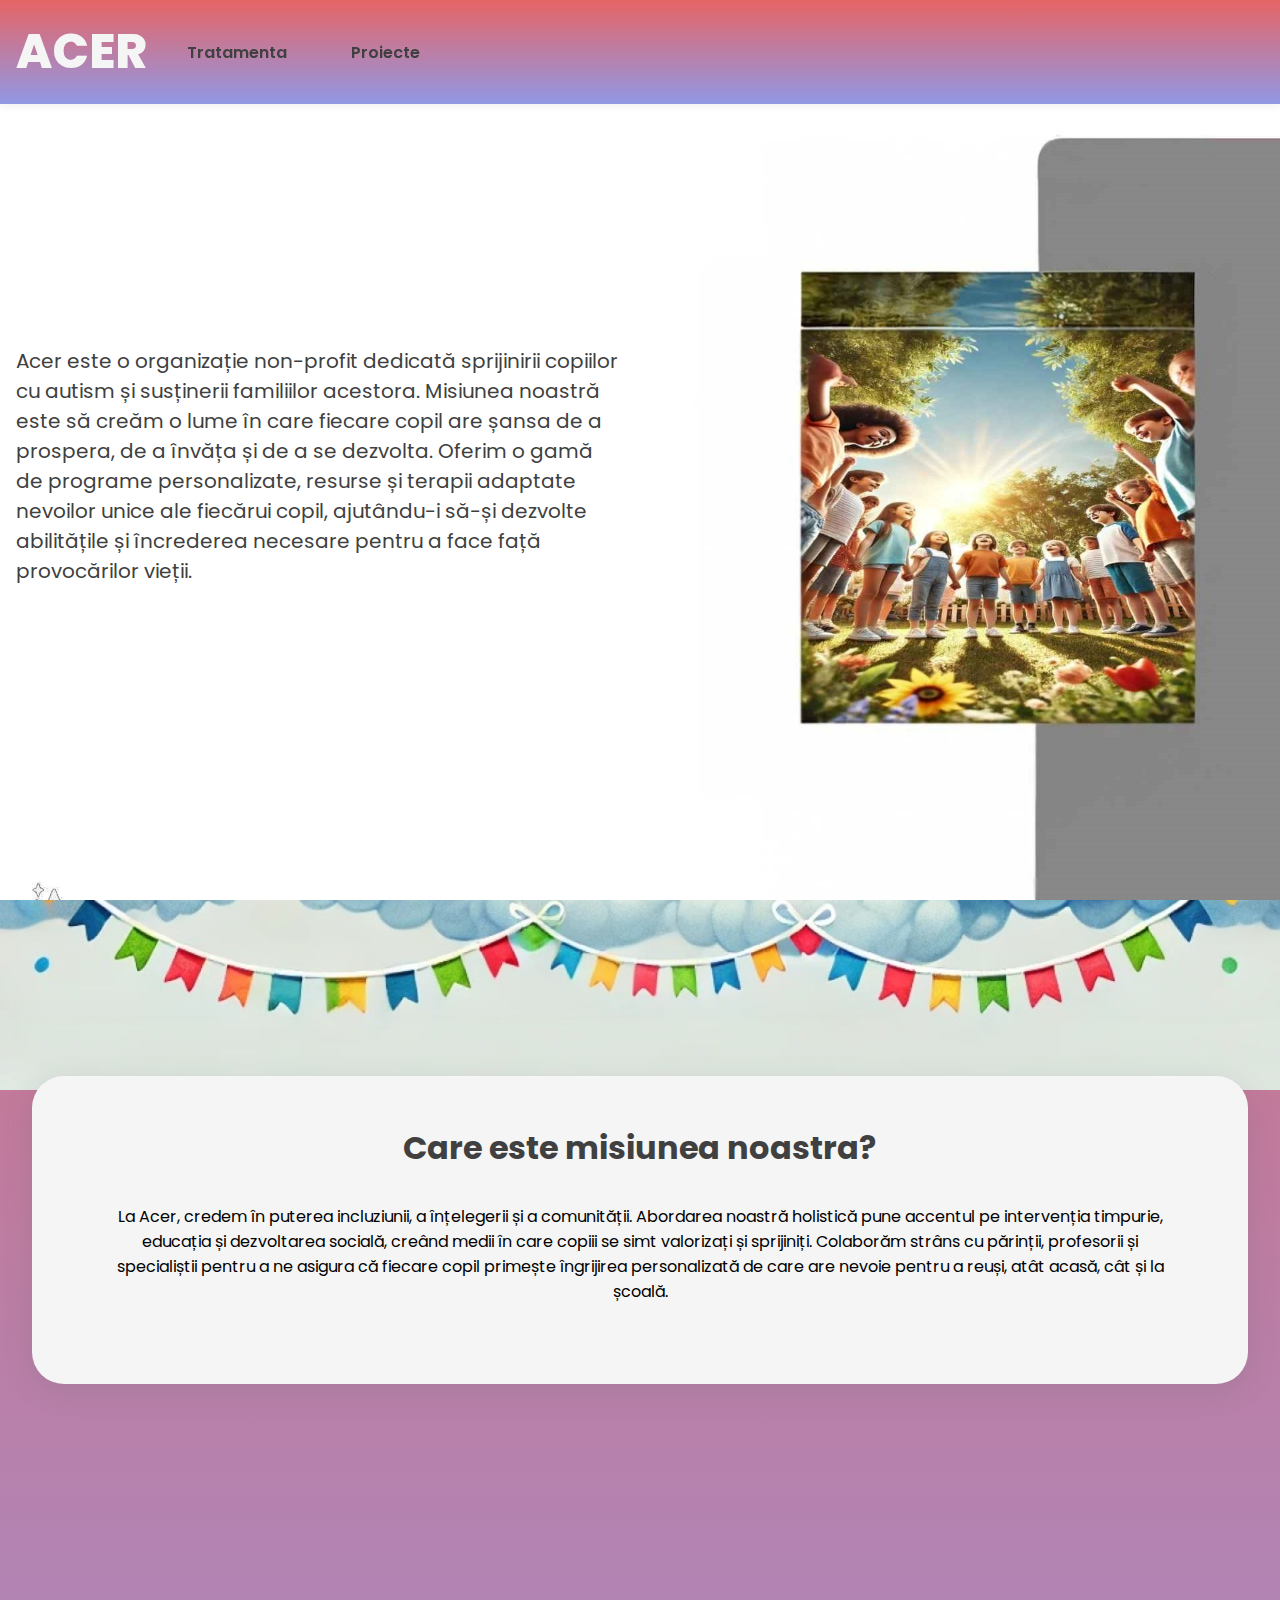
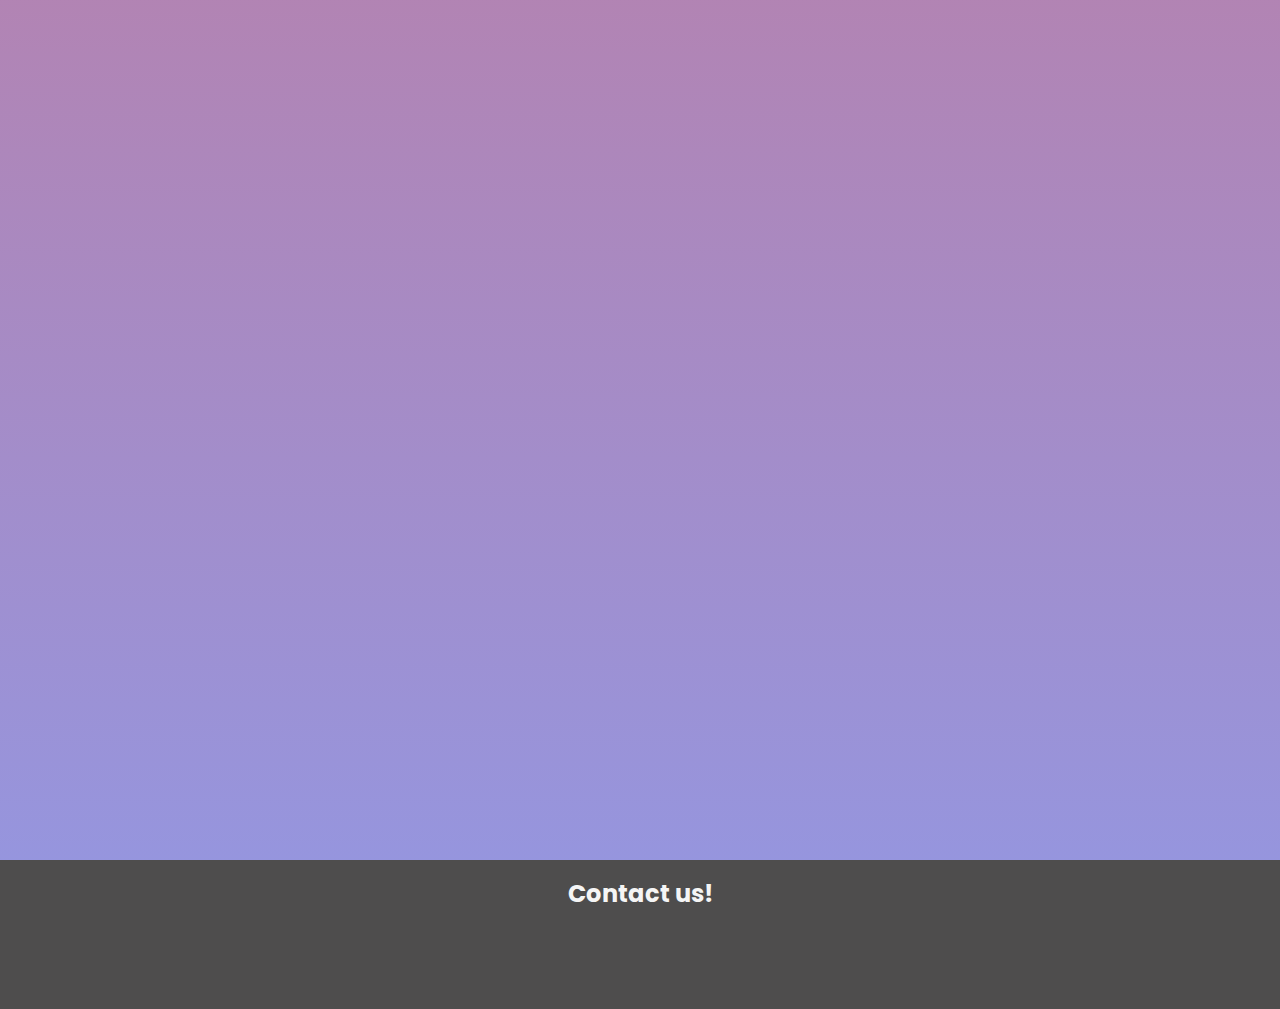
<file: index.html>
<!DOCTYPE html>
<html lang="en">
<head>
    <meta charset="UTF-8">
    <meta name="viewport" content="width=device-width, initial-scale=1.0">
    <title>Document</title>
    <link rel="preconnect" href="https://fonts.gstatic.com">
    <link href="https://fonts.googleapis.com/css2?family=Poppins:wght@200;300;400;500;600;700;800;900&display=swap"
        rel="stylesheet">
    <link href='https://unpkg.com/boxicons@2.0.7/css/boxicons.min.css' rel='stylesheet'>
    <!--Icons-->
    <link rel="stylesheet" href="https://cdnjs.cloudflare.com/ajax/libs/font-awesome/6.6.0/css/all.min.css" integrity="sha512-Kc323vGBEqzTmouAECnVceyQqyqdsSiqLQISBL29aUW4U/M7pSPA/gEUZQqv1cwx4OnYxTxve5UMg5GT6L4JJg==" crossorigin="anonymous" referrerpolicy="no-referrer" />
    <link rel="stylesheet" href="style.css">
</head>
<body>
    
    <div class="mobile-nav">
        <div class="mobile-nav-anm"></div>
        <div class="mobile-nav-item active">
            <a href="#home">
                <i class="bs bxs-home"></i>
            </a>
        </div>
        <div class="mobile-nav-item">
            <a href="#container">
                <i class="bx bxs-food-menu"></i>
            </a>
        </div>
        <div class="mobile-nav-item">
            <a href = "#footer">
                <i class = "bx bxs-comment-detail"></i>
            </a>
        </div>
    </div>
    <a href="#home" class="back-to-top">
        <i class="bx bxs-to-top"></i>
    </a>
    <div class="nav">
        <div class="menu-wrap">
            <div class="menu h-xs"></div>
                <a href="#home">
                    <div class="logo">
                        <a href="index.html">ACER</a>
                    </div>
                </a>
                    <a href="tratamente.html">
                        <div class="menu-item">
                            Tratamenta
                        </div>
                    </a>
                    <a href="proiecte.html">
                        <div class="menu-item">
                            Proiecte
                        </div>
                    </a>
                    <!--
                    <a href="#footer">
                        <div class="menu-item">
                            Contact
                        </div>
                    </a>
                    -->
                </div>
            </div>
        </div>
    </div>
    <section id="home"class="fullheight align-items-center part-img part-img-fixed con">
        <div class="container">
            <div class="row">
                <div class="col-6 col-xs-12">
                    <div class="specialselection">
                        <p class="leftside animation-scroll delay-2">
                            Acer este o organizație non-profit dedicată sprijinirii copiilor cu autism și susținerii familiilor acestora. Misiunea noastră este să creăm o lume în care fiecare copil are șansa de a prospera, de a învăța și de a se dezvolta. Oferim o gamă de programe personalizate, resurse și terapii adaptate nevoilor unice ale fiecărui copil, ajutându-i să-și dezvolte abilitățile și încrederea necesare pentru a face față provocărilor vieții.
                        </p>
                        <div class="leftside animation-scroll delay-4">
                            <!--<button>
                                Acer2
                            </button>-->
                        </div>
                    </div>
                </div>
            </div>
        </div>
    </section>
    <section class="align-items-center part-img part-img-fixed con" id="container" style="background-image: url(bg3.jpg);"> <!--de completat url!!-->
        <div class="container">
            <div class="container2">
                <h1>
                    Care este misiunea noastra?
                </h1>
                <p>
                    La Acer, credem în puterea incluziunii, a înțelegerii și a comunității. Abordarea noastră holistică pune accentul pe intervenția timpurie, educația și dezvoltarea socială, creând medii în care copiii se simt valorizați și sprijiniți. Colaborăm strâns cu părinții, profesorii și specialiștii pentru a ne asigura că fiecare copil primește îngrijirea personalizată de care are nevoie pentru a reuși, atât acasă, cât și la școală.
                </p>
            </div>
        </div>
    </section>
    <section class="about fullheight align-items-center" id="about">
        <div class="container">
            <div class="row">
                <div class="col-7 h-xs">
                    <img src="bg2.jpg" alt="Background image of a website layout" class="full-width leftside animation-scroll">
                </div>
                <div class="col-5 col-xs-12 align-items-center">
                    <div class="about-specialselection rightside animation-scroll">
                        <h3>
                            <span class="primary-color">Haide</span> sa <span class="primary-color"> Schimbam</span>
                            lumea<span class="primary-color"> Impreuna </span>
                        </h3>
                        <p>
                            Prin generozitatea donatorilor și a voluntarilor, reușim să oferim programe care schimbă vieți, copiilor și familiilor lor, gratuit. Fie că doriți să fiți voluntar, să donați sau doar să aflați mai multe, vă invităm să vă alăturați misiunii noastre. Împreună, putem face o diferență.
                        </p>
                    </div>
                </div>
            </div>
        </div>
    </section>
    <div class="footer-div">
        <section class="footer background" id="footer">
            <div class="container">
                <div class="row2">
                    <div class="col-6 col-xs-12">
                        <h2>Contact us!</h2>
                        <br>
                            <a href="https://www.facebook.com/people/Asociatia-ACER-Reusim-impreuna/61551876339521/" style="color:blue"><i class="fa-brands fa-facebook"></i></a> &nbsp; &nbsp; &nbsp;<a href="https://www.instagram.com/asociatia.acer/" style="color: purple"><i class="fa-brands fa-instagram"></i></a>
                        </div>
                    </div>
                </div>
            </div>
        </section>
    </div>
    <script src="index.js"></script>
</body>
</html>
</file>
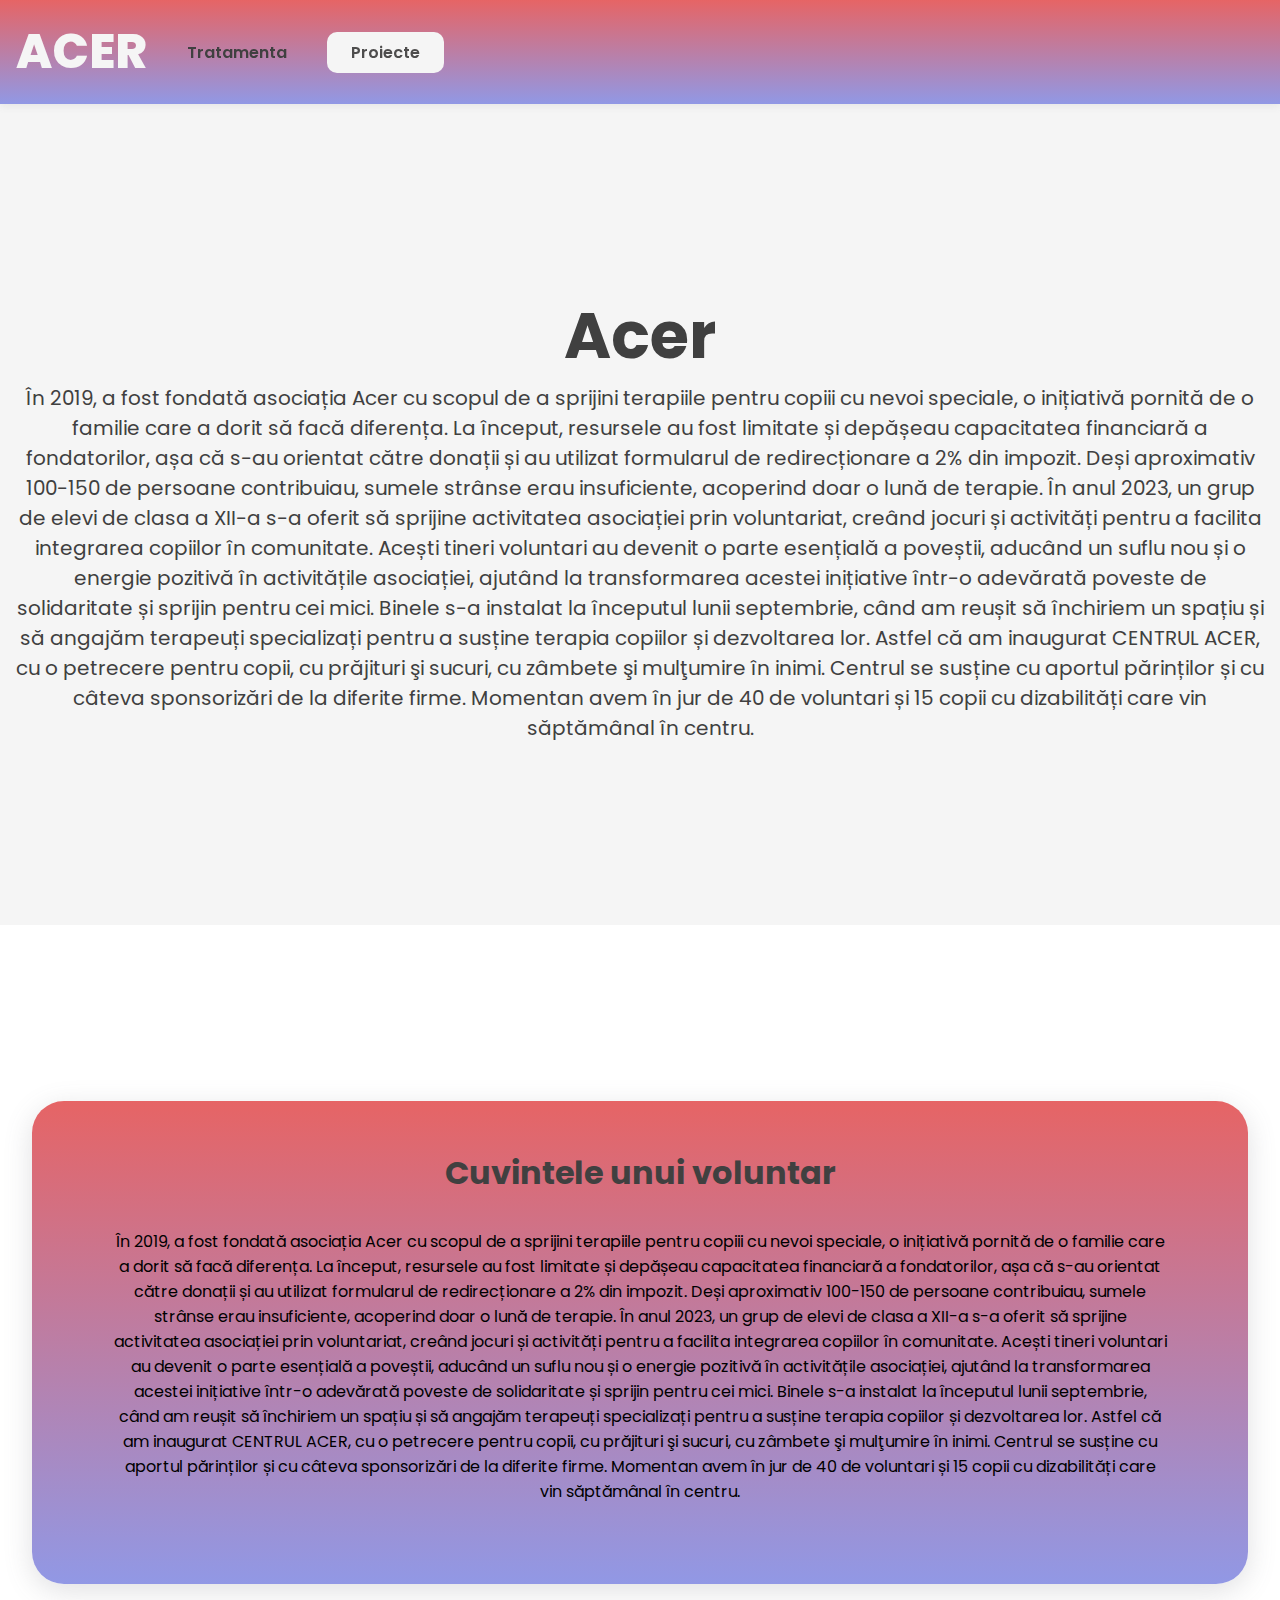
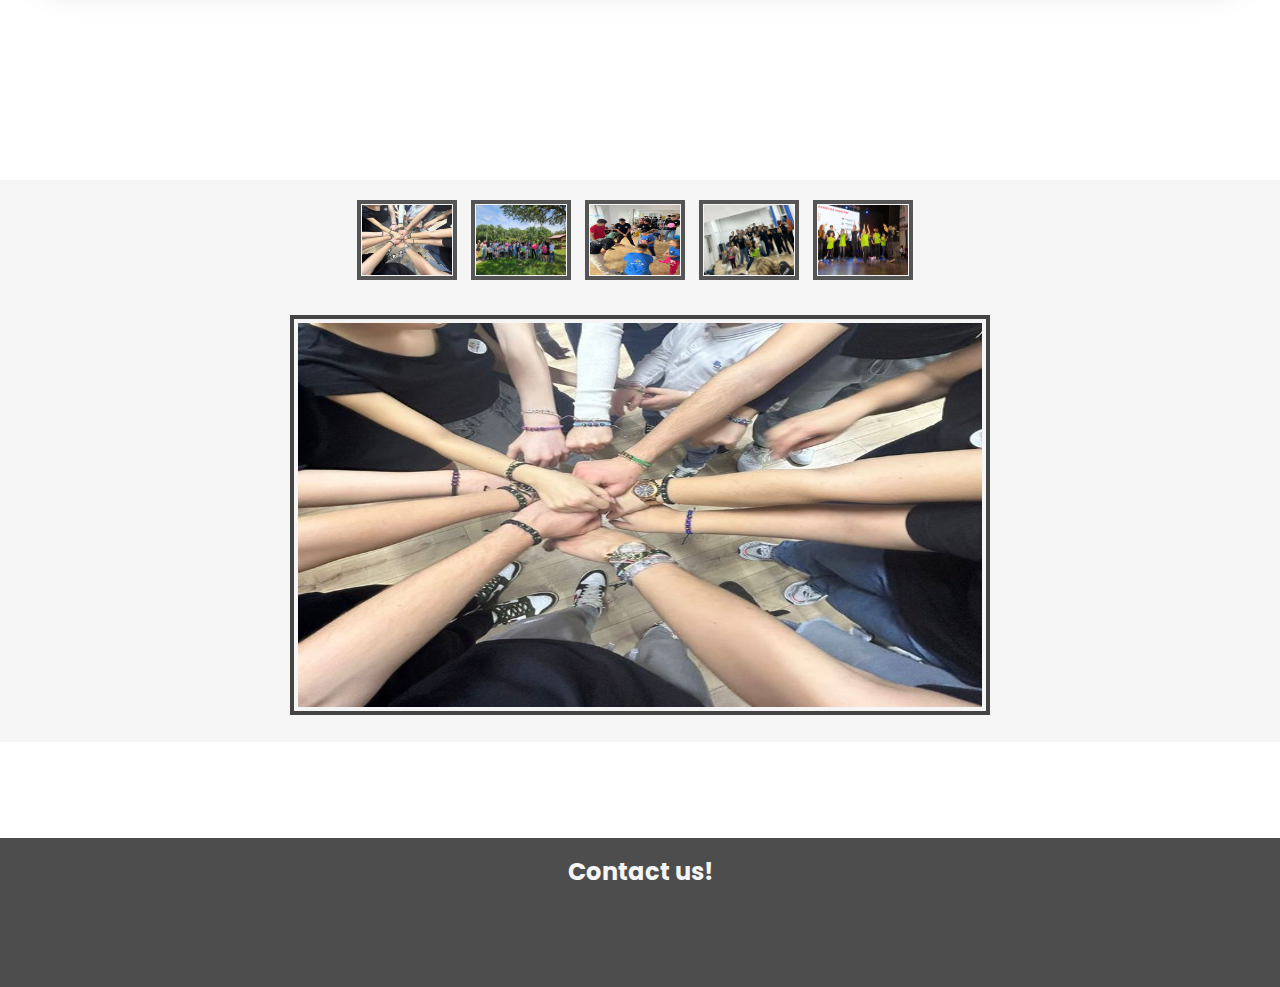
<file: proiecte.html>
<!DOCTYPE html>
<html lang="en">
    <head>
        <meta charset="UTF-8">
        <meta name="viewport" content="width=device-width, initial-scale=1.0">
        <title>Document</title>
        <link rel="preconnect" href="https://fonts.gstatic.com">
        <link href="https://fonts.googleapis.com/css2?family=Poppins:wght@200;300;400;500;600;700;800;900&display=swap"
            rel="stylesheet">
        <link href='https://unpkg.com/boxicons@2.0.7/css/boxicons.min.css' rel='stylesheet'>
        <!--Icons-->
        <link rel="stylesheet" href="https://cdnjs.cloudflare.com/ajax/libs/font-awesome/6.6.0/css/all.min.css" integrity="sha512-Kc323vGBEqzTmouAECnVceyQqyqdsSiqLQISBL29aUW4U/M7pSPA/gEUZQqv1cwx4OnYxTxve5UMg5GT6L4JJg==" crossorigin="anonymous" referrerpolicy="no-referrer" />
        <link rel="stylesheet" href="proiecte.css">
        .css">
    </head>
    <body>
        
        <div class="mobile-nav">
            <div class="mobile-nav-anm"></div>
            <div class="mobile-nav-item active">
                <a href="#home">
                    <i class="bs bxs-home"></i>
                </a>
            </div>
            <div class="mobile-nav-item">
                <a href="#container">
                    <i class="bx bxs-food-menu"></i>
                </a>
            </div>
            <div class="mobile-nav-item">
                <a href = "#footer">
                    <i class = "bx bxs-comment-detail"></i>
                </a>
            </div>
        </div>
        <a href="#home" class="back-to-top">
            <i class="bx bxs-to-top"></i>
        </a>
        <div class="nav">
            <div class="menu-wrap">
                <a href="#home">
                    <div class="logo">
                        <a href="index.html">ACER</a>
                    </div>
                </a>
                    <a href="tratamente.html">
                        <div class="menu-item ">
                            Tratamenta
                        </div>
                    </a>
                    <a href="proiecte.html">
                        <div class="menu-item active">
                            Proiecte
                        </div>
                    </a>
                </div>
            </div>
        </div>
        <section id="home"class="fullheight align-items-center part-img part-img-fixed con">
            <div class="container">
                <div class="row">
                    <div class=" col-xs-12"><!-- col-6 in fata la col-xs-12 -->
                        <div class="specialselection">
                            <h1 class="rightside animation-scroll start"><!--part?-->
                                Acer
                            </h1>
                            <p class="leftside animation-scroll delay-2">
                                În 2019, a fost fondată asociația Acer cu scopul de a sprijini terapiile pentru copiii cu nevoi speciale, o inițiativă pornită de o familie care a dorit să facă diferența. La început, resursele au fost limitate și depășeau capacitatea financiară a fondatorilor, așa că s-au orientat către donații și au utilizat formularul de redirecționare a 2% din impozit. Deși aproximativ 100-150 de persoane contribuiau, sumele strânse erau insuficiente, acoperind doar o lună de terapie.
                                În anul 2023, un grup de elevi de clasa a XII-a s-a oferit să sprijine activitatea asociației prin voluntariat, creând jocuri și activități pentru a facilita integrarea copiilor în comunitate. Acești tineri voluntari au devenit o parte esențială a poveștii, aducând un suflu nou și o energie pozitivă în activitățile asociației, ajutând la transformarea acestei inițiative într-o adevărată poveste de solidaritate și sprijin pentru cei mici.
                                Binele s-a instalat la începutul lunii septembrie, când am reușit să închiriem un spațiu și să angajăm terapeuți specializați pentru a susține terapia copiilor și dezvoltarea lor. Astfel că am inaugurat CENTRUL ACER, cu o petrecere pentru copii, cu prăjituri şi sucuri, cu zâmbete şi mulţumire în inimi. Centrul se susține cu aportul părinților și cu câteva sponsorizări de la diferite firme. Momentan avem în jur de 40 de voluntari și 15 copii cu dizabilități care vin săptămânal în centru. 
                            </p> 
                            <div class="leftside animation-scroll delay-4">
                                <!--<button>
                                    Acer2
                                </button>-->
                            </div>
                        </div>
                    </div>
                </div>
            </div>
        </section>
        <section class="align-items-center part-img part-img-fixed con" id="container"> <!--de completat url!!-->
            <div class="container">
                <div class="box">
                    <div class="container2">
                        <h1>
                            Cuvintele unui voluntar
                        </h1>
                        <p>
                            În 2019, a fost fondată asociația Acer cu scopul de a sprijini terapiile pentru copiii cu nevoi speciale, o inițiativă pornită de o familie care a dorit să facă diferența. La început, resursele au fost limitate și depășeau capacitatea financiară a fondatorilor, așa că s-au orientat către donații și au utilizat formularul de redirecționare a 2% din impozit. Deși aproximativ 100-150 de persoane contribuiau, sumele strânse erau insuficiente, acoperind doar o lună de terapie.
                            În anul 2023, un grup de elevi de clasa a XII-a s-a oferit să sprijine activitatea asociației prin voluntariat, creând jocuri și activități pentru a facilita integrarea copiilor în comunitate. Acești tineri voluntari au devenit o parte esențială a poveștii, aducând un suflu nou și o energie pozitivă în activitățile asociației, ajutând la transformarea acestei inițiative într-o adevărată poveste de solidaritate și sprijin pentru cei mici.
                            Binele s-a instalat la începutul lunii septembrie, când am reușit să închiriem un spațiu și să angajăm terapeuți specializați pentru a susține terapia copiilor și dezvoltarea lor. Astfel că am inaugurat CENTRUL ACER, cu o petrecere pentru copii, cu prăjituri şi sucuri, cu zâmbete şi mulţumire în inimi. Centrul se susține cu aportul părinților și cu câteva sponsorizări de la diferite firme. Momentan avem în jur de 40 de voluntari și 15 copii cu dizabilități care vin săptămânal în centru. 
                        </p>
                    </div>
                </div>
            </div>
        </section>

        <!--Caroussel-->
        <div class="container3">
            <div class="gallery-bg">
                <div class="thumbnails">
                    <img onmouseover="preview.src=img2.src" name="img2" src="/img/proiecte1.jpg"/>
                    <img onmouseover="preview.src=img3.src" name="img3" src="/img/proiecte2.jpg"/>
                    <img onmouseover="preview.src=img1.src" name="img1" src="/img/proiecte3.jpg"/>
                    <img onmouseover="preview.src=img4.src" name="img4" src="/img/proiecte4.jpg"/>
                    <img onmouseover="preview.src=img5.src" name="img5" src="/img/proiecte6.jpg"/>
                </div>
                <br>
                <div class="preview">
                    <img name="preview" src="/img/proiecte1.jpg" />
                </div>
            </div>
        </div>

        <div class="footer-div">
            <section class="footer background" id="footer">
                <div class="container">
                    <div class="row2">
                        <div class="col-6 col-xs-12">
                            <h2>Contact us!</h2>
                            <br>
                                <a href="https://www.facebook.com/people/Asociatia-ACER-Reusim-impreuna/61551876339521/" style="color:blue"><i class="fa-brands fa-facebook"></i></a> &nbsp; &nbsp; &nbsp;<a href="https://www.instagram.com/asociatia.acer/" style="color: purple"><i class="fa-brands fa-instagram"></i></a>
                            </div>
                        </div>
                    </div>
                </div>
            </section>
        </div>
        <script src="index.js"></script>
    </body>
</html>
</file>
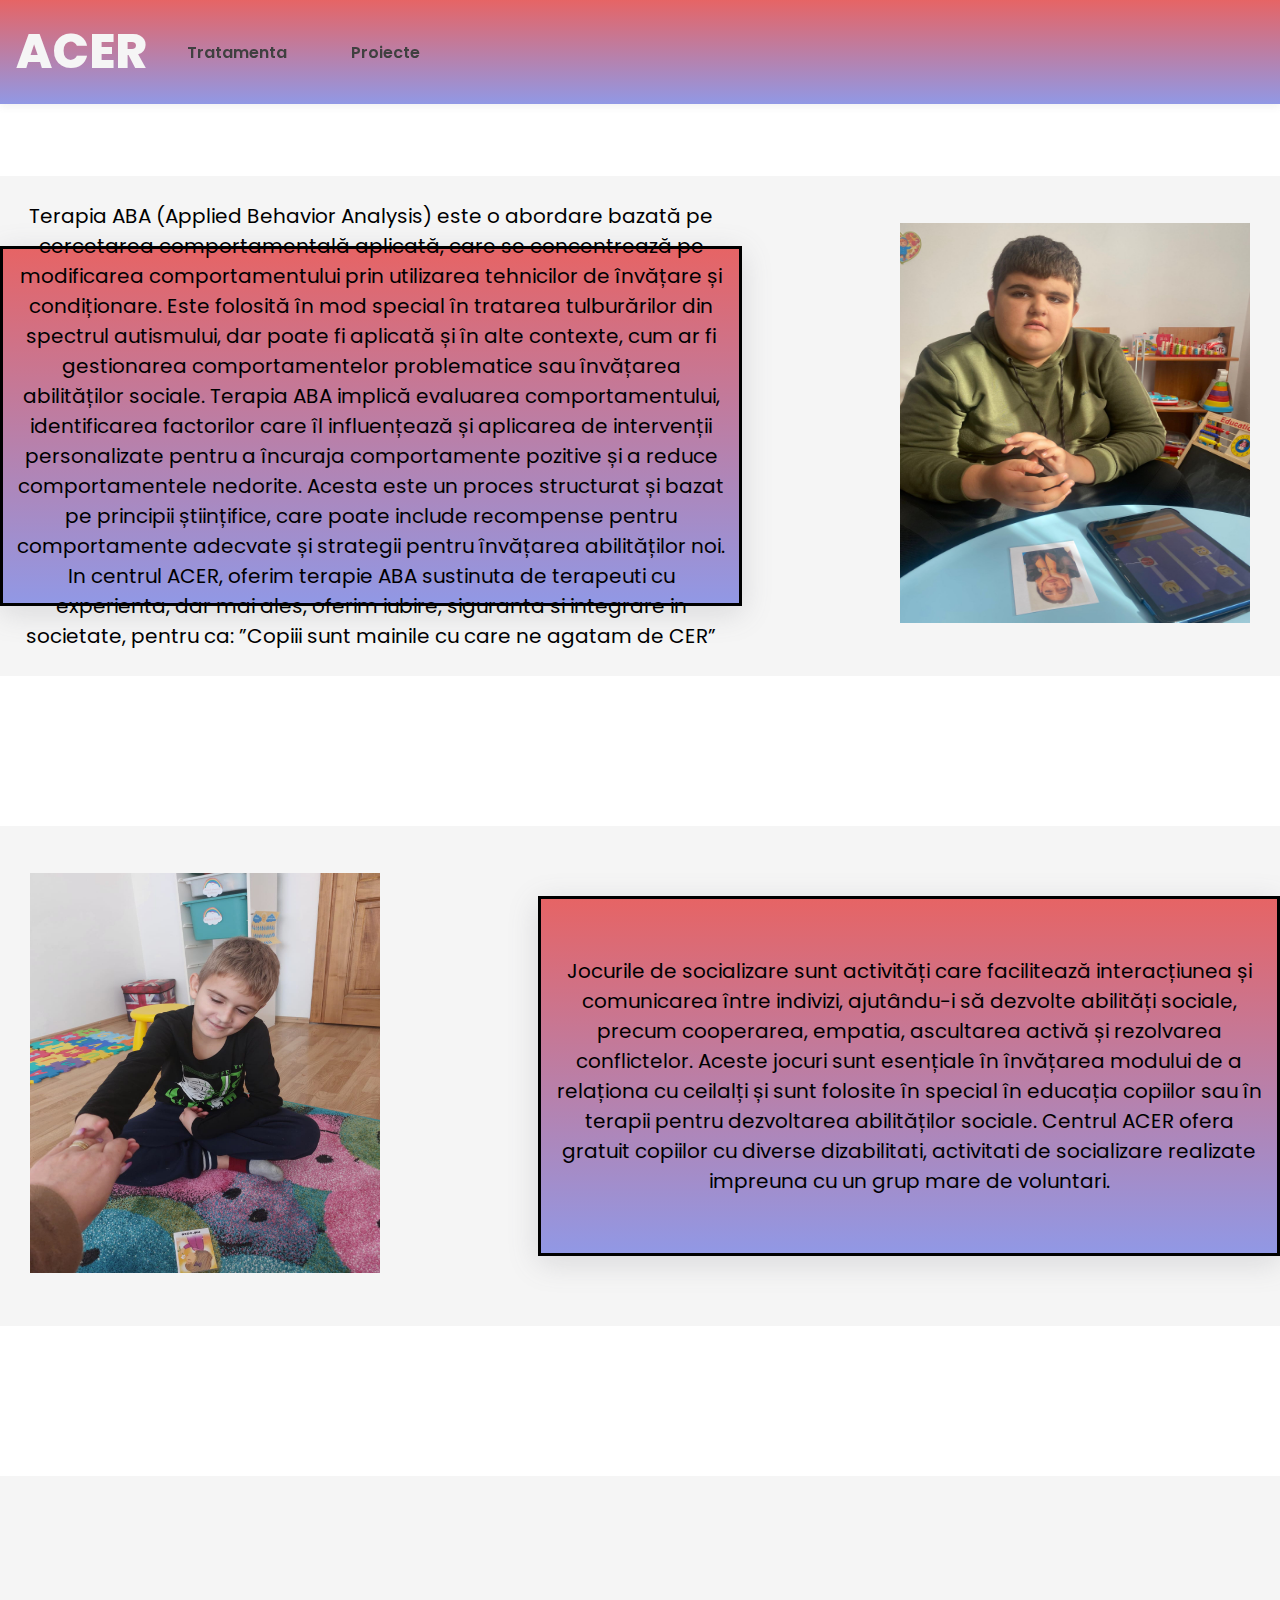
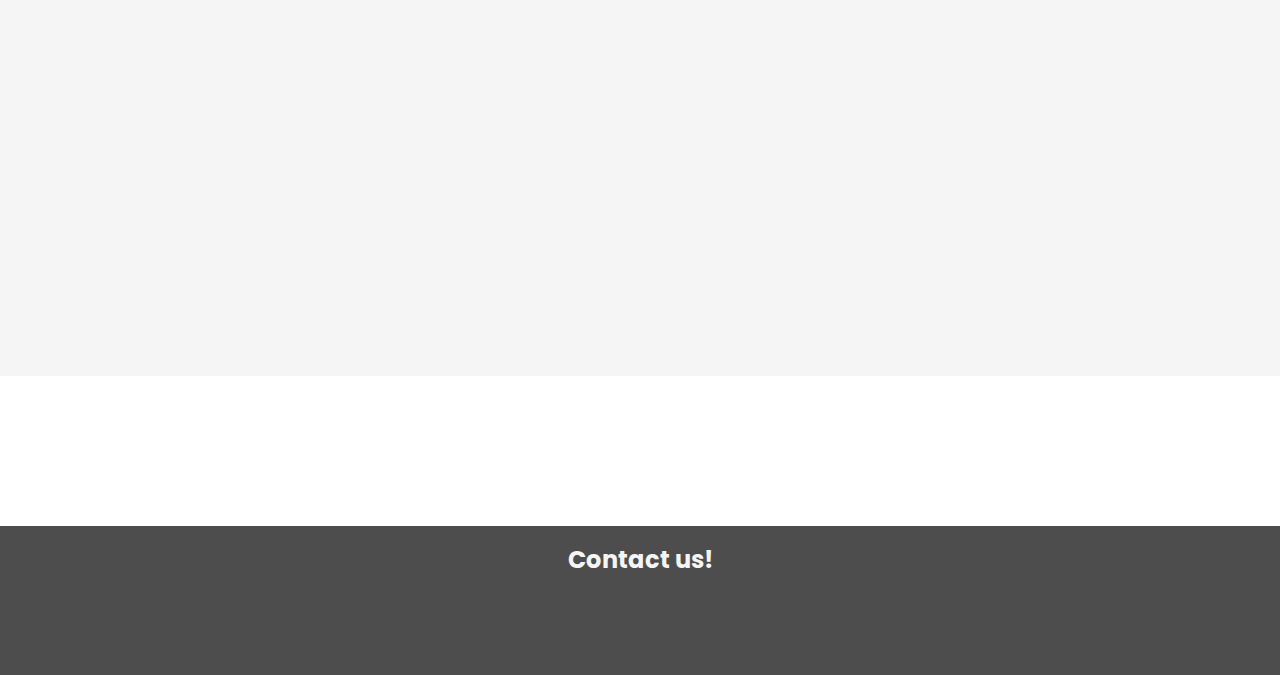
<file: tratamente.html>
<!DOCTYPE html>
<html lang="en">
<head>
    <meta charset="UTF-8">
    <meta name="viewport" content="width=device-width, initial-scale=1.0">
    <title>Tratamente</title>
    <link rel="preconnect" href="https://fonts.gstatic.com">
    <link href="https://fonts.googleapis.com/css2?family=Poppins:wght@200;300;400;500;600;700;800;900&display=swap"
        rel="stylesheet">
    <link href='https://unpkg.com/boxicons@2.0.7/css/boxicons.min.css' rel='stylesheet'>
    <!--Icons-->
    <link rel="stylesheet" href="https://cdnjs.cloudflare.com/ajax/libs/font-awesome/6.6.0/css/all.min.css" integrity="sha512-Kc323vGBEqzTmouAECnVceyQqyqdsSiqLQISBL29aUW4U/M7pSPA/gEUZQqv1cwx4OnYxTxve5UMg5GT6L4JJg==" crossorigin="anonymous" referrerpolicy="no-referrer" />
    <link rel="stylesheet" href="tratament.css">
</head>
<body>
    
    <div class="mobile-nav">
        <div class="mobile-nav-anm"></div>
        <div class="mobile-nav-item active">
            <a href="#home">
                <i class="bs bxs-home"></i>
            </a>
        </div>
        <div class="mobile-nav-item">
            <a href="#container">
                <i class="bx bxs-food-menu"></i>
            </a>
        </div>
        <div class="mobile-nav-item">
            <a href = "#footer">
                <i class = "bx bxs-comment-detail"></i>
            </a>
        </div>
    </div>
    <a href="#home" class="back-to-top">
        <i class="bx bxs-to-top"></i>
    </a>
    <div class="nav">
        <div class="menu-wrap">
            <a href="#home">
                <div class="logo">
                    <a href="index.html">ACER</a>
                </div>
            </a>
                <a href="tratamente.html">
                    <div class="menu-item">
                        Tratamenta
                    </div>
                </a>
                <a href="proiecte.html">
                    <div class="menu-item">
                        Proiecte
                    </div>
                </a>
                <!--
                <a href="#footer">
                    <div class="menu-item">
                        Contact
                    </div>
                </a>
                -->
            </div>
        </div>
    </div>
    <div class="container">
        <div class="box-container">
            <div class="box-right leftside animation-scroll start">
                <p>
                    Terapia ABA (Applied Behavior Analysis) este o abordare bazată pe cercetarea comportamentală aplicată, care se concentrează pe modificarea comportamentului prin utilizarea tehnicilor de învățare și condiționare. Este folosită în mod special în tratarea tulburărilor din spectrul autismului, dar poate fi aplicată și în alte contexte, cum ar fi gestionarea comportamentelor problematice sau învățarea abilităților sociale. Terapia ABA implică evaluarea comportamentului, identificarea factorilor care îl influențează și aplicarea de intervenții personalizate pentru a încuraja comportamente pozitive și a reduce comportamentele nedorite. Acesta este un proces structurat și bazat pe principii științifice, care poate include recompense pentru comportamente adecvate și strategii pentru învățarea abilităților noi.  In centrul ACER, oferim terapie ABA sustinuta de terapeuti cu experienta, dar mai ales, oferim iubire, siguranta si integrare in societate, pentru ca: ”Copiii sunt mainile cu care ne agatam de CER”
                </p>
            </div>
            <div class="box-img-right">
                <img src="/img/tratament2.jpg" alt="img1" class="d-box rightside animation-scroll">
            </div>
        </div>

        <div class="box-container">
            <div class="box-img-left">
                <img src="/img/tratament1.jpg" alt="img1" class="d-box leftside animation-scroll">
            </div>
            <div class="box-left rightside animation-scroll start ">
                <p>Jocurile de socializare sunt activități care facilitează interacțiunea și comunicarea între indivizi, ajutându-i să dezvolte abilități sociale, precum cooperarea, empatia, ascultarea activă și rezolvarea conflictelor. Aceste jocuri sunt esențiale în învățarea modului de a relaționa cu ceilalți și sunt folosite în special în educația copiilor sau în terapii pentru dezvoltarea abilităților sociale. Centrul ACER ofera gratuit copiilor cu diverse dizabilitati, activitati de socializare realizate impreuna cu un grup mare de voluntari.</p>
            </div>
            
        </div>

        <div class="box-container">
            <div class="box-right leftside animation-scroll start">
                <p>Logopedia, mai exact terapia logopedică, este utilizată pentru a ajuta persoanele care întâmpină dificultăți în exprimarea corectă a vorbirii, înțelegerea limbajului sau în dezvoltarea abilităților de comunicare. Logopedia tratează o gamă largă de afecțiuni, cum ar fi dislalie (dificultăți de pronunțare), disartrie (tulburări motorii ale vorbirii), afazie (pierderi de limbaj după leziuni cerebrale) și întârzieri în dezvoltarea limbajului, aplicând tehnici specifice pentru a îmbunătăți abilitățile de comunicare ale pacienților. Prin tehnicile logopedice, copiii reusesc sa se exprime, sa se faca intelesi, dar mai ales, sa se simta apreciati si iubiti.</p>
            </div>
            <div class="box-img-right">
                <img src="/img/tratament3.jpg" alt="img1" class="d-box rightside animation-scroll">
            </div>
        </div>
    </div>

    <div class="footer-div">
        <section class="footer background" id="footer">
            <div class="container">
                <div class="row2">
                    <div class="col-6 col-xs-12">
                        <h2>Contact us!</h2>
                        <br>
                            <a href="https://www.facebook.com/people/Asociatia-ACER-Reusim-impreuna/61551876339521/" style="color:blue"><i class="fa-brands fa-facebook"></i></a> &nbsp; &nbsp; &nbsp;<a href="https://www.instagram.com/asociatia.acer/" style="color: purple"><i class="fa-brands fa-instagram"></i></a>
                        </div>
                    </div>
                </div>
            </div>
        </section>
    </div>
    <script src="index.js"></script>
</body>
</html>
</file>
<file: style.css>
*{
    font-family: 'Poppins', sans-serif;
    margin: 0;
    padding: 0;
    box-sizing: border-box;
}

a {
    color: unset;
    text-decoration: none;
}

body,
html{
    background: linear-gradient(#e66465, #9198e5);
    /*background-color: #07AB34;*/
    scroll-behavior: smooth;
    position:relative;
    overflow-x: hidden;
}

.nav{
    position:fixed;
    top: 0;
    left: 0;
    width: 100%;
    z-index: 99;
    background: linear-gradient(#e66465, #9198e5);
    /*background-color: #4e4d4d;*/
    box-shadow: rgba(99, 99, 99, 0.1) 0px 2px 8px 0px;
}

.menu-wrap{
    max-width: 1366px;
    margin: auto;
    display: flex;
    align-items: center;
    justify-content: space-between;
    padding: 1rem;
    margin-right: 70%;
}

.menu{
    display: flex;
    align-items: center;
    justify-content: center;
}       

.menu-item{
    margin-left:1rem;/*1rem*/
    padding: .5rem 1.5rem;/*.5rem 1.5rem*/
    font-weight: 600;
    color: #404040;
    transition: .5s ease-in-out;
    cursor:pointer;
}

#home{
    background-image: url(bg4.jpg);
}

.menu-item:hover,
.menu-item.active {
    color: #4e4d4d;
    background-color: #f5f5f5;
    border-radius: 10px;
}

.fullheight{
    height: 100vh;
}

.align-items-center{
    display: flex;
    align-items: center;
    justify-content: center;
    text-align: center;
}

.part-img{
    background-position: center;
    background-size: cover;
    background-repeat: no-repeat;
}

.part-img-fixed{
    background-attachment: fixed;
}

.container{
    width: 100%;
    max-width: 1366px;
    margin: 0 auto;
}

.con{
    padding: 9rem 0;
}

.specialselection{ /* part */
    margin-top: 2rem;
    text-align: left;
}

.specialselection h1{ /* part */
    font-size: 4rem;
    color:#404040;
}

.specialselection button{ /* part */
    padding: 1rem 5rem;
    outline: none;
    border: none;
    background: linear-gradient(#e66465, #9198e5);
    /*background-color: #07AB34;*/
    border: .125rem solid #f5f5f5;
    border-radius: 10px;
    color: #f5f5f5;
    margin: 3rem 0;
    cursor: pointer;
    font-weight: 600;
    transition: .5s ease-in-out;
}
.specialselection button:hover{ /* part */
    background-color: #f5f5f5;
    color: #4e4d4d;
}

.full-width {
    width:100%;
}

.specialselection p{ /* rightside */
    color: #404040;
    font-size: 20px;
}


#about img {
    border-radius: 2rem;
    box-shadow: rgba(17, 17, 26, 0.1) 0px 8px 24px,
        rgba(17, 17, 26, 0.1) 0px 16px 56px,
        rgba(17, 17, 26, 0.1) 0px 24px 80px;
}


.about-specialselection {
    padding: 4rem;
    background-color: #f5f5f5;
    border-radius: 2rem;
    box-shadow: rgba(0, 0, 0, 0.15) 0px 2px 8px;
}

.about-specialselection.start {
    transform: translateX(-10rem) !important;
}

.about-specialselection h3 {
    font-size: 2rem;
    margin-bottom: 3rem;
    color: #404040;
}

.primary-color{
    color: #4e4d4d;
}

.container2{
    margin: 2rem;
    padding: 3rem;
    background-color: #f5f5f5;
    border-radius: 2rem;
    box-shadow: rgba(100, 100, 111, 0.2) 0px 7px 29px 0px;
}

.container2 h1{
    color: #404040;
}

.container2 p {
    margin: 2rem;
}


.footer{
    color: #f5f5f5;
    background-color: #4e4d4d;
    margin-left: auto;
    margin-right:auto ;
}

.footer h1{
    color: #f5f5f5;
}

.input-group{
    padding: 1rem;
    border: .125rem solid #f5f5f5;
    border-radius: 10px;
    display: flex;
    justify-content: space-between;
    margin-top: 2rem;
}

.input-group input{
    flex: auto;
    outline: none;
    border: none;
    color: #f5f5f5;
    background-color: transparent;
}

.input-group button{
    padding: .5rem 1rem;
    outline: none;
    border: none;
    background-color: #f5f5f5;
    border-radius: 10px;
    color: #4e4d4d;
    font-weight: 600;
    cursor: pointer;
}

.back-to-top{
    width: 60px;
    height: 60px;
    position: fixed;
    bottom: 70px;
    right: 70px;
    border-radius: 10px;
    background-color: #f5f5f5;
    color: #4e4d4d;
    display: flex;
    align-items: center;
    justify-content: center;
    font-size: 30px;
    padding: 10px;
    z-index: 99;
    display: none;
}

.row{
    display: block;
    flex-wrap: wrap;
    margin-left: auto;
    margin-right: auto;
}

.container i{
    font-size: 38px;
}

/* Animation */
.leftside{
    transform: translateX(-150%);
    transition: 1s ease-in-out;
}

.leftside.start{
    transform: translateX(0);
}

.rightside{
    transform: translateX(150%);
    transition: 1s ease-in-out;
}

.rightside.start{
    transform: translateX(0);
}

.zoom{
    transform: scale(0);
    transition: .6s ease-in-out;
}

.zoom.start{
    transform: unset;
}

.bottom-up{
    transform: translateY(30%);
    transition: .8s ease-in-out;
}

.bottom-up.start{
    transform: translateY(0);
}

.delay-2 {
    transition-delay: .2s;
}

.delay-4{
    transition-delay: .4s;
}

.delay-6{
    transition-delay: .6s;
}

.delay-8{
    transition-delay: .8s;
}

.delay-10{
    transition-delay: .10s;
}

.delay-12{
    transition-delay: .12s;
}

/* Grid System */

.row2{
    display: flex;
    align-items: center;
    justify-content: center;
    flex-wrap: wrap;
}

.row {
    display: flex;
    /*
    align-items: center;
    justify-content: center;
    */
    flex-wrap: wrap;
}

[class *= "col-"] {
    padding: 1rem;
}

.col-1 {
    width: 8.33%;
}

.col-2 {
    width: 16.66%;
}

.col-3 {
    width: 25%;
}

.col-4 {
    width: 33.33%;
}

.col-5{
    width: 41.66%;
}

.col-6 {
    width: 50%;
    display: block;
    text-align: center;
}

.col-7 {
    width: 58.33%;
}

.col-8 {
    width: 66.66%;
}

.col-9 {
    width: 75%;
}

.col-10 {
    width: 83.33%;
}

.col-11 {
    width: 91.66%;
}

.col-12 {
    width: 100%;
}

.mobile-nav {
    display: none;
}

.logo {
    font-size: 3rem !important;  
    font-weight: 800 !important; 
    color: #f5f5f5 !important;  
}


/* Mobile */

@media only screen and (max-width: 390px) {

    #home {
        background-image: url(gray-abstract.jpg);
    }
    
    p, h1, div, span, h3, .container, .row ,row2 .about-specialselection.start {
        
        font-size: 13px;
    }

    * {
        box-sizing:content-box;
    }

    
    
    .logo {
        font-size: 3rem !important;  
        font-weight: 800 !important; 
        color: #f5f5f5 !important;  
        margin-bottom: 4% !important;
    }
    
    
    body .logo {
        font-size: 3rem !important;
        font-weight: 800 !important;
        color: #f5f5f5 !important;
        margin-bottom: 4% !important;
    }

    h1{
        font-size: 3rem !important;
    }


    span {
        font-size: inherit;
    }

   
    .conatiner2 h1{
        color: #404040;
        font-size: 20px !important;
        margin: 2rem;
    }

    .about {
        background-image: url(#);
        background-attachment: fixed;
    }

    .about-specialselection.start{
        transform:translateX(0) !important;
        margin-bottom: 40%;
    }


    .container2 {
        padding: 2rem;
        margin: 1rem;
    }

    .back-to-top {
        bottom: 6rem;
        right: 1rem;
    }

    .menu 

    /* Mobile Nav */

    .mobile-nav{
        position: fixed;
        bottom: 0;
        display: flex;
        width: 100%;
        justify-content: space-between;
        align-items: center;
        background-color: #f5f5f5;
        z-index: 99;
        overflow: hidden;
        border-top-left-radius: 2rem;
        border-top-right-radius: 2rem;
        box-shadow: rgba(100, 100, 111, 0.2) 0px 7px 29px 0px;
    }

    .mobile-nav-item{
        display: flex;
        align-items: center;
        justify-content: center;
        flex: 25%;
        padding: 1rem 0;
    }

    .mobile-nav-item i,
    .mobile-nav-item a{
        font-size: 2rem;
        color: #4e4d4d;
        z-index: 2;
        transition: .5s ease-in-out;
    }

    .mobile-nav-item.active i {
        color:#f5f5f5;
    }

    .mobile-nav-anm{
        position: absolute;
        left: 0;
        width: 25%;
        height: 100%;
        background-color: #4e4d4d;
        transition: .5s ease-in-out;
    }

    /* End mobile Nav */

    .col-xs-1 {
        width: 8.33%;
    }

    .col-xs-2 {
        width: 16.66%;
    }

    .col-xs-3 {
        width: 25%;
    }

    .col-xs-4 {
        width: 33.33%;
    }

    .col-xs-5 {
        width: 41.66%;
    }

    .col-xs-6 {
        width: 50%;
    }
    
    .col-xs-7 {
        width: 58.33%;
    }

    .col-xs-8 {
        width: 66.66%;
    }

    .col-xs-9 {
        width: 75%;
    }

    .col-xs-10 {
        width: 83.33%;
    }

    .col-xs-11 {
        width: 91.66%;
    }

    .col-xs-12{
        margin-bottom: 12%;
        width: 100%;
    }

    .h-xs {
        display: contents;
    }

    .menu-item {
        display: table-cell;
        font-size: 12px;
        padding: 8px;
    }

    .specialselection{
        margin-block-start: 12rem;
    }
    
}

@media only screen and (max-width: 601px) {

    #home {
        background-image: url(gray-abstract.jpg);
    }
    
    p, h1, div, span, h3, .container, .row ,row2 .about-specialselection.start {
        
        font-size: 16px;
    }

    * {
        box-sizing:border-box;/*content-box  pt ecrane mici*/
    }

    .nav{
        gap:30%;
    }
    
    .logo {
        font-size: 3rem !important;  
        font-weight: 800 !important; 
        color: #f5f5f5 !important;  
        margin-bottom: 4% !important;
    }
    
    
    body .logo {
        font-size: 3rem !important;
        font-weight: 800 !important;
        color: #f5f5f5 !important;
        margin-bottom: 4% !important;
    }

    h1{
        font-size: 3rem !important;
    }


    span {
        font-size: inherit;
    }

    .conatiner2 h1{
        color: #404040;
        font-size: 20px !important;
        margin: 2rem;
    }

    .about {
        background-image: url(#);
        background-attachment: fixed;
    }

    .about-specialselection.start{
        transform:translateX(0) !important;
        margin-bottom: 40%;
    }


    .container2 {
        padding: 2rem;
        margin: 1rem;
    }

    .back-to-top {
        bottom: 6rem;
        right: 1rem;
    }

    .menu 

    /* Mobile Nav */

    .mobile-nav{
        position: fixed;
        bottom: 0;
        display: flex;
        width: 100%;
        justify-content: space-between;
        align-items: center;
        background-color: #f5f5f5;
        z-index: 99;
        overflow: hidden;
        border-top-left-radius: 2rem;
        border-top-right-radius: 2rem;
        box-shadow: rgba(100, 100, 111, 0.2) 0px 7px 29px 0px;
    }

    .mobile-nav-item{
        display: flex;
        align-items: center;
        justify-content: center;
        flex: 25%;
        padding: 1rem 0;
    }

    .mobile-nav-item i,
    .mobile-nav-item a{
        font-size: 2rem;
        color: #4e4d4d;
        z-index: 2;
        transition: .5s ease-in-out;
    }

    .mobile-nav-item.active i {
        color:#f5f5f5;
    }

    .mobile-nav-anm{
        position: absolute;
        left: 0;
        width: 25%;
        height: 100%;
        background-color: #4e4d4d;
        transition: .5s ease-in-out;
    }

    /* End mobile Nav */

    .col-xs-1 {
        width: 8.33%;
    }

    .col-xs-2 {
        width: 16.66%;
    }

    .col-xs-3 {
        width: 25%;
    }

    .col-xs-4 {
        width: 33.33%;
    }

    .col-xs-5 {
        width: 41.66%;
    }

    .col-xs-6 {
        width: 50%;
    }
    
    .col-xs-7 {
        width: 58.33%;
    }

    .col-xs-8 {
        width: 66.66%;
    }

    .col-xs-9 {
        width: 75%;
    }

    .col-xs-10 {
        width: 83.33%;
    }

    .col-xs-11 {
        width: 91.66%;
    }

    .col-xs-12{
        margin-bottom: 12%;
        width: 100%;
    }

    .h-xs {
        display: contents;
    }

    .menu-item {
        display: table-cell;
        font-size: 12px;
        padding: 8px;
    }

    .specialselection{
        margin-block-start: 12rem;
    }
    
}
</file>
<file: proiecte.css>
*{
    font-family: 'Poppins', sans-serif;
    margin: 0;
    padding: 0;
    box-sizing: border-box;
}

a {
    color: unset;
    text-decoration: none;
}

body,
html{
    /*background-color: #07AB34;*/
    scroll-behavior: smooth;
    position:relative;
    overflow-x: hidden;
}

.nav{
    position:fixed;
    top: 0;
    left: 0;
    width: 100%;
    z-index: 99;
    background: linear-gradient(#e66465, #9198e5);
    /*background-color: #4e4d4d;*/
    box-shadow: rgba(99, 99, 99, 0.1) 0px 2px 8px 0px;
}

.menu-wrap{
    max-width: 1366px;
    margin: auto;
    display: flex;
    align-items: center;
    justify-content: space-between;
    padding: 1rem;
    margin-right: 70%;
}

.logo {
    font-weight: 2rem;
    font-weight: 800;
    color: #f5f5f5;
    font-size: 3rem;
}

.menu{
    display: flex;
    align-items: center;
    justify-content: center;
}       

.menu-item{
    margin-left: 1rem;
    padding: .5rem 1.5rem;
    font-weight: 600;
    color: #404040;
    transition: .5s ease-in-out;
    cursor:pointer;
}

#home{
    background-color: #f5f5f5;
}

.menu-item:hover,
.menu-item.active {
    color: #4e4d4d;
    background-color: #f5f5f5;
    border-radius: 10px;
}

.fullheight{
    height: 100vh;
}

.align-items-center{
    display: flex;
    align-items: center;
    justify-content: center;
    text-align: center;
}

.part-img{
    background-position: center;
    background-size: cover;
    background-repeat: no-repeat;
}

.part-img-fixed{
    background-attachment: fixed;
}

.container{
    width: 100%;
    max-width: 1366px;
    margin: 0 auto;
}

.con{
    padding: 9rem 0;
}

.specialselection{ /* part */
    text-align: center;
    margin-top: 5rem;
}

.specialselection h1{ /* part */
    font-size: 4rem;
    color:#404040;
}

.specialselection button{ /* part */
    padding: 1rem 5rem;
    outline: none;
    border: none;
    background: linear-gradient(#e66465, #9198e5);
    /*background-color: #07AB34;*/
    border: .125rem solid #f5f5f5;
    border-radius: 10px;
    color: #f5f5f5;
    margin: 3rem 0;
    cursor: pointer;
    font-weight: 600;
    transition: .5s ease-in-out;
}
.specialselection button:hover{ /* part */
    background-color: #f5f5f5;
    color: #4e4d4d;
}

.full-width {
    width:100%;
}

.specialselection p{ /* rightside */
    color: #404040;
    font-size: 20px;
}


#about img {
    border-radius: 2rem;
    box-shadow: rgba(17, 17, 26, 0.1) 0px 8px 24px,
        rgba(17, 17, 26, 0.1) 0px 16px 56px,
        rgba(17, 17, 26, 0.1) 0px 24px 80px;
}


.about-specialselection {
    margin-top: 5rem;
    padding: 4rem;
    background-color: #f5f5f5;
    border-radius: 2rem;
    box-shadow: rgba(0, 0, 0, 0.15) 0px 2px 8px;
}

.about-specialselection.start {
    transform: translateX(-6rem) !important;
}

.about-specialselection h3 {
    font-size: 2rem;
    margin-bottom: 3rem;
    color: #404040;
}

.primary-color{
    color: #4e4d4d;
}

.box{
    background-color: #fff;
}

.container2{
    margin: 2rem;
    padding: 3rem;
    background: linear-gradient(#e66465, #9198e5);;
    border-radius: 2rem;
    box-shadow: rgba(100, 100, 111, 0.2) 0px 7px 29px 0px;
}

.container2 h1{
    color: #404040;
}

.container2 p {
    margin: 2rem;
}


.footer{
    color: #f5f5f5;
    background-color: #4e4d4d;
    margin-left: auto;
    margin-right:auto ;
}

.footer h1{
    color: #f5f5f5;
}

.input-group{
    padding: 1rem;
    border: .125rem solid #f5f5f5;
    border-radius: 10px;
    display: flex;
    justify-content: space-between;
    margin-top: 2rem;
}

.input-group input{
    flex: auto;
    outline: none;
    border: none;
    color: #f5f5f5;
    background-color: transparent;
}

.input-group button{
    padding: .5rem 1rem;
    outline: none;
    border: none;
    background-color: #f5f5f5;
    border-radius: 10px;
    color: #4e4d4d;
    font-weight: 600;
    cursor: pointer;
}

.back-to-top{
    width: 60px;
    height: 60px;
    position: fixed;
    bottom: 70px;
    right: 70px;
    border-radius: 10px;
    background-color: #f5f5f5;
    color: #4e4d4d;
    display: flex;
    align-items: center;
    justify-content: center;
    font-size: 30px;
    padding: 10px;
    z-index: 99;
    display: none;
}

.row{
    display: block;
    flex-wrap: wrap;
    margin-left: auto;
    margin-right: auto;
}

.container i{
    font-size: 38px;
}

/*Gallery */


.gallery-bg {
    background: #f5f5f5;
    margin-top: 20px;
    font-family: arial;
    color: white;
    padding: 20px;
    margin-bottom: 6rem;
}

.thumbnails img {
height: 80px;
width: 100px;
border: 4px solid #555;
padding: 1px;
margin:0 10px 10px 0;
}

.thumbnails img:hover {
border: 4px solid #00ccff;
}

.preview img {
border: 4px solid #444;
padding: 4px;
height: 400px;
width: 700px;
}

/* Centrează containerul */
.container3 {
    text-align: center;
}

/* Animation */
.leftside{
    transform: translateX(-150%);
    transition: 1s ease-in-out;
}

.leftside.start{
    transform: translateX(0%);
}

.rightside{
    transform: translateX(150%);
    transition: 1s ease-in-out;
}

.rightside.start{
    transform: translateX(0)
}

.zoom{
    transform: scale(0);
    transition: .6s ease-in-out;
}

.zoom.start{
    transform: unset;
}

.bottom-up{
    transform: translateY(30%);
    transition: .8s ease-in-out;
}

.bottom-up.start{
    transform: translateY(0);
}

.delay-2 {
    transition-delay: .2s;
}

.delay-4{
    transition-delay: .4s;
}

.delay-6{
    transition-delay: .6s;
}

.delay-8{
    transition-delay: .8s;
}

.delay-10{
    transition-delay: .10s;
}

.delay-12{
    transition-delay: .12s;
}

/* Grid System */

.row2{
    display: flex;
    align-items: center;
    justify-content: center;
    flex-wrap: wrap;
}

[class *= "col-"] {
    padding: 1rem;
}

.col-1 {
    width: 8.33%;
}

.col-2 {
    width: 16.66%;
}

.col-3 {
    width: 25%;
}

.col-4 {
    width: 33.33%;
}

.col-5{
    width: 41.66%;
}

.col-6 {
    width: 50%;
    display: block;
    text-align: center;
}

.col-7 {
    width: 58.33%;
}

.col-8 {
    width: 66.66%;
}

.col-9 {
    width: 75%;
}

.col-10 {
    width: 83.33%;
}

.col-11 {
    width: 91.66%;
}

.col-12 {
    width: 100%;
}

.mobile-nav {
    display: none;
}

.logo {
    font-size: 3rem !important;  
    font-weight: 800 !important; 
    color: #f5f5f5 !important;  
}

@media (max-width: 768px) {
 
    .specialselection h1 {
        font-size: 2rem;
    }

    .specialselection p {
        font-size: 0.9rem;
    }

    .logo {
        font-weight: 3rem;
        font-weight: 800;
        color: #f5f5f5;
        font-size: 3rem;
    }

    .specialselection button {
        font-size: 0.9rem;
        padding: 8px 16px;
    }

    .menu-item {
        display: table-cell;
        font-size: 12px;
        padding: 8px;
    }

    .container2, .container3, .row2 {
        padding: 10px;
    }

    .gallery-bg {
        flex-direction: column;
        align-items: center;
    }

    .thumbnails img {
        width: 80px;
    }

    .preview img {
        max-width: 100%;
    }

    .footer {
        padding: 20px 0;
    }

    .footer h2 {
        font-size: 1.5rem;
    }
}

@media (max-width: 480px) {
  
    .mobile-nav-item a {
        font-size: 20px;
    }


    .specialselection h1 {
        font-size: 2rem;
    }

    .specialselection p {
        font-size: 0.8rem;
    }

    .specialselection button {
        font-size: 0.8rem;
        padding: 6px 12px;
    }

    .back-to-top {
        right: 10px; 
    }

    .menu-item {
        display: table-cell;
        font-size: 12px;
        padding: 8px;
    }


    .thumbnails img {
        width: 80px;
    }

    .footer h2 {
        font-size: 1.2rem;
    }

    .footer a {
        font-size: 14px;
    }

    .mobile-nav-item.active i {
        color:#f5f5f5;
    }
}
</file>
<file: tratament.css>
*{
    font-family: 'Poppins', sans-serif;
    margin: 0;
    padding: 0;
    box-sizing: border-box;
}

a {
    color: unset;
    text-decoration: none;
}

body,
html{
    /*background: linear-gradient(#e66465, #9198e5);*/
    background-color: #fff;
    scroll-behavior: smooth;
    position:relative;
    overflow-x: hidden;
    margin: 0;
    padding: 0;
}

.nav{
    position:fixed;
    top: 0;
    left: 0;
    width: 100%;
    z-index: 99;
    background: linear-gradient(#e66465, #9198e5);
    /*background-color: #4e4d4d;*/
    box-shadow: rgba(99, 99, 99, 0.1) 0px 2px 8px 0px;
}

.menu-wrap{
    max-width: 1366px;
    margin: auto;
    display: flex;
    align-items: center;
    justify-content: space-between;
    padding: 1rem;
    margin-right: 70%;
}

.logo {
    font-weight: 3rem;
    font-weight: 800;
    color: #f5f5f5;
    font-size: 3rem;
}

.menu{
    display: flex;
    align-items: center;
    justify-content: center;
}       

.menu-item{
    margin-left: 1rem;
    padding: .5rem 1.5rem;
    font-weight: 600;
    color: #404040;
    transition: .5s ease-in-out;
    cursor:pointer;
}


.menu-item:hover, .menu-item.active {
    color: rgb(78, 77, 77);
    background-color: rgb(245, 245, 245);
    border-radius: 10px;
}

.fullheight{
    height: 100vh;
}

.align-items-center{
    display: flex;
    align-items: center;
    justify-content: center;
    text-align: center;
}

.container2{
    margin: 2rem;
    padding: 3rem;
    background-color: #f5f5f5;
    border-radius: 2rem;
    box-shadow: rgba(100, 100, 111, 0.2) 0px 7px 29px 0px;
}

.container2 h1{
    color: #404040;
}

.container2 p {
    margin: 2rem;
}


.container{
    width: auto;
    margin: 0 auto;
    text-align: center;
}

.box-container{
    margin-top: 150px;
    margin-bottom: 150px;
    height: 500px;
    display: flex;
    align-items: center;
    justify-content: center;
    background: #f5f5f5;
}



.box-right{
    display:flex;
    justify-content: center;
    align-items:center;
    /*width: 65%;*/
    padding: 10px;
    height: 360px;
    /*background-color: #ACA9AD;*/
    background: linear-gradient(#e66465, #9198e5);
    margin-right: 10%;
    border: 3px solid;
    box-shadow: rgba(100, 100, 111, 0.2) 0px 7px 29px 0px;
    font-size:20px;
    /*border-radius: 0% 15% 15% 0%;/*left,up,right,down*/

}


.box-left{
    display: flex;
    justify-content: center;
    align-items: center;
    /*width: 65%;*/
    padding: 10px;
    height: 360px;
    background: linear-gradient(#e66465, #9198e5);
    margin-left: 10%;
    border: 3px solid;
    font-size:20px;
    box-shadow: rgba(100, 100, 111, 0.2) 0px 7px 29px 0px;
}


.box-img-right{
    width:25%;
    padding: 30px;
    margin:50px auto;
}


.box-img-left{
    width:20%;
    padding: 30px;
    margin:50px auto;
}



.d-box{
    width:350px;
    height:400px
}

.footer{
    color: #f5f5f5;
    background-color: #4e4d4d;
    margin-left: auto;
    margin-right:auto ;
}

.footer h1{
    color: #f5f5f5;
}


.container i{
    font-size: 38px;
}


/* Animation */
.leftside{
    transform: translateX(-150%);
    transition: 1s ease-in-out;
}

.leftside.start{
    transform: translateX(0%);
}

.rightside{
    transform: translateX(150%);
    transition: 1s ease-in-out;
}

.rightside.start{
    transform: translateX(0%);/*0*/
}

.zoom{
    transform: scale(0);
    transition: .6s ease-in-out;
}

.zoom.start{
    transform: unset;
}

.bottom-up{
    transform: translateY(30%);
    transition: .8s ease-in-out;
}

.bottom-up.start{
    transform: translateY(0);
}

.delay-2 {
    transition-delay: .2s;
}

.delay-4{
    transition-delay: .4s;
}

.delay-6{
    transition-delay: .6s;
}

.delay-8{
    transition-delay: .8s;
}

.delay-10{
    transition-delay: .10s;
}

.delay-12{
    transition-delay: .12s;
}

/* Grid System */

.row2{
    display: flex;
    align-items: center;
    justify-content: center;
    flex-wrap: wrap;
}

.row {
    display: flex;
    /*
    align-items: center;
    justify-content: center;
    */
    flex-wrap: wrap;
}

[class *= "col-"] {
    padding: 1rem;
}

.col-1 {
    width: 8.33%;
}

.col-2 {
    width: 16.66%;
}

.col-3 {
    width: 25%;
}

.col-4 {
    width: 33.33%;
}

.col-5{
    width: 41.66%;
}

.col-6 {
    width: 50%;
    display: block;
    text-align: center;
}

.col-7 {
    width: 58.33%;
}

.col-8 {
    width: 66.66%;
}

.col-9 {
    width: 75%;
}

.col-10 {
    width: 83.33%;
}

.col-11 {
    width: 91.66%;
}

.col-12 {
    width: 100%;
}

.mobile-nav {
    display: none;
}

@media (max-width: 768px) {
    body {
        font-family: 'Poppins', sans-serif;
        margin: 0;
        padding: 0;
        box-sizing: border-box;
    }

    .logo {
        font-weight: 3rem;
        font-weight: 800;
        color: #f5f5f5;
        font-size: 3rem;
    }

    .container {
        width: 100%;
        padding: 15px;
        box-sizing: border-box;
    }

    .mobile-nav {
        justify-content: space-around;
        background-color: #333;
        padding: 10px 0;
        position: fixed;
        bottom: 0;
        width: 100%;
        z-index: 999;
    }

    .mobile-nav-item a {
        color: white;
        font-size: 20px;
        text-decoration: none;
    }

    .logo h1 {
        font-size: 1.5rem;
        text-align: center;
    }

    p {
        font-size: 14px;
        line-height: 1.5;
        margin-bottom: 15px;
        text-align: justify;
    }

    h1 {
        font-size: 1.8rem;
        margin-bottom: 20px;
    }

    section {
        padding: 20px 0;
    }

    .box-container {
        display: flex;
        flex-direction: column;
        align-items: center;
        padding: 15px;
        margin-bottom: 30px;
        text-align: center;
    }

    .box-left, .box-right {
        width: 100%;
        padding: 10px;
    }

    .box-img-left img, .box-img-right img {
        width: 100%;
        height: auto;
        display: block;
        margin-bottom: 15px;
    }

    .back-to-top {
        position: fixed;
        bottom: 80px;
        right: 10px;
        width: 60px;
        height: 60px;
        border-radius: 10px;
        background-color: #f5f5f5;
        color: #4e4d4d;
        display: flex;
        align-items: center;
        justify-content: center;
        font-size: 30px;
        padding: 10px;
        z-index: 99;
        display: none;
        }
    }

    .back-to-top i {
        font-size: 20px;
    }

    .footer-div {
        background-color: #333;
        color: white;
        text-align: center;
    }

    .footer h2 {
        font-size: 1.5rem;
    }

    .box-img-right {
        width: 100%;
        padding: 30px;
        margin: 50px auto;
    }

    .box-img-left {
        width: 100%;
        padding: 30px;
        margin: 50px auto;
    }

    @media (max-width: 480px) {

        .menu-item {
            display: table-cell;
            font-size: 12px;
            padding: 8px;
        }

        .logo h1 {
            font-size: 1.2rem;
        }

        p {
            font-size: 12px;
        }

        h1 {
            font-size: 1.5rem;
        }

        .back-to-top {
            bottom: 60px;
            font-size: 14px;
        }

        .footer h2 {
            font-size: 1.2rem;
        }

        .box-img-left img, .box-img-right img {
            width: 100%;
        }
    }
}
</file>
